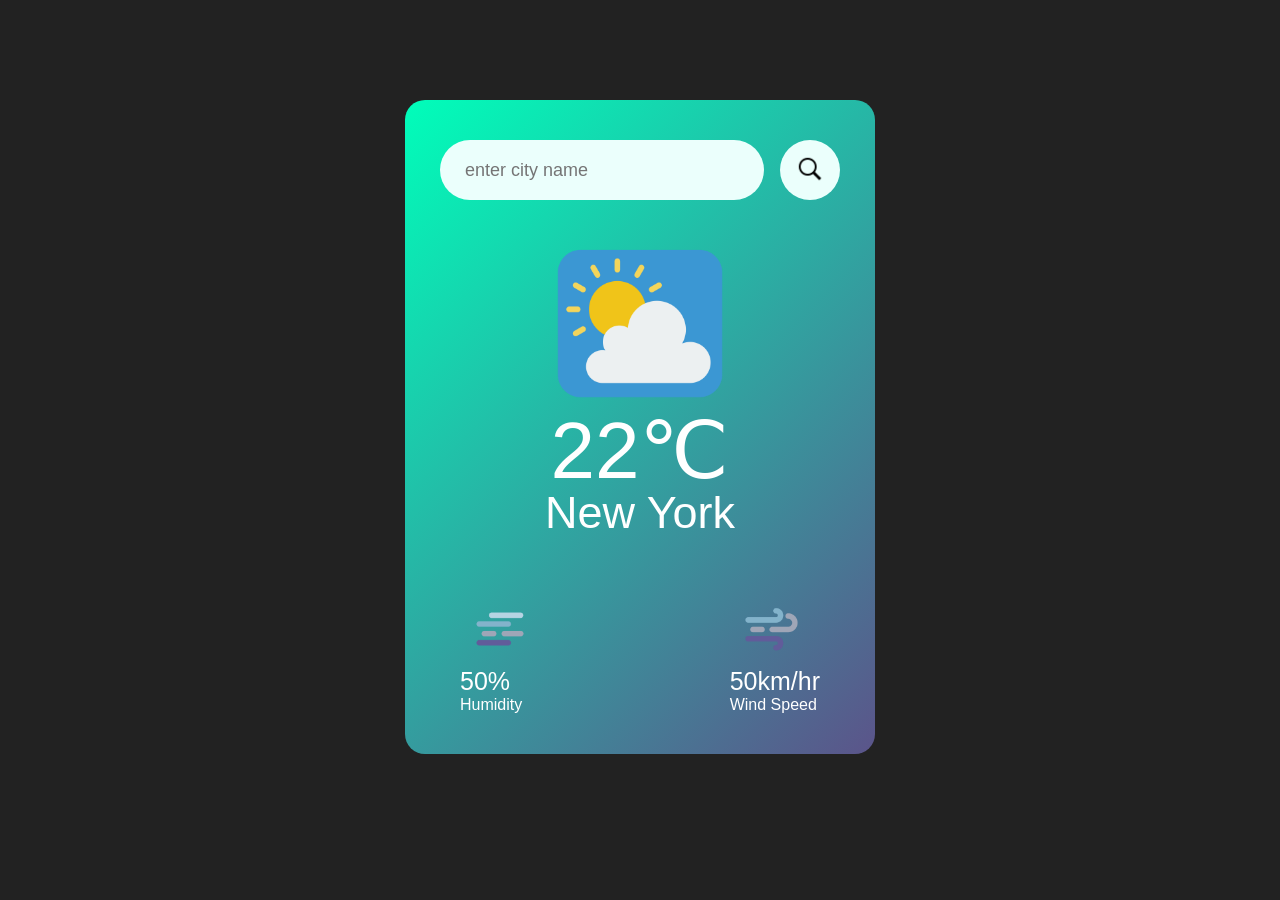
<file: index.html>
<!DOCTYPE html>
<html lang="en">
<head>
    <meta charset="UTF-8">
    <meta name="viewport" content="width=device-width, initial-scale=1.0">
    <link rel="stylesheet" href="style.css">
    <title>Document</title>
</head>
<body>
    <div class="card">
        <div class="search">
            <input type="text" placeholder="enter city name" spellcheck="false">
            <button><img src="s_icon.png" alt="search"></button>
        </div>
        <div class="weather">
            <img src="weather.png" alt="" class="weather-icon">
            <h1 class="temp">22℃</h1>
            <h2 class="city">New York</h2>
            <div class="details">
                <div class="col">
                    <img src="humidity.png" alt="">
                    <p class="humidity">50%</p>
                    <p>Humidity</p>
                </div>
                <div class="col">
                    <img src="wind.png" alt="">
                    <p class="wind">50km/hr</p>
                    <p>Wind Speed</p>
                </div>
            </div>
        </div>
    </div>
    <script src="script.js"></script>
</body>
</html>
</file>
<file: style.css>
*{
margin: 0;
padding: 0;
font-family: poppins , sans-serif;
box-sizing: border-box;
}

body{
    background: #222;
}

.card{
    width: 80%;
    max-width: 470px;
    
 background: linear-gradient(135deg,#00feba, #5b548a);
    color: #fff;
    margin: 100px auto 0;
    border-radius: 20px;
    padding: 40px 35px;
    text-align: center;

}

.search{
    width: 100%;
    display: flex;
    align-items: center;
    justify-content: space-between;
}

.search input{
    border: 0;
    outline: 0;
    background: #ebfffc;
    color: #555;
    padding: 10px 25px;
    height: 60px;
    border-radius: 30px;
    flex: 1;
    margin-right: 16px;
    font-size: 18px;
}

.search button{
    border: 0;
    outline: 0;
    background: #ebfffc;
    border-radius: 50%;
    width: 60px;
    height: 60px;
    cursor: pointer;
}

.search button img{
    width: 30px;
}

.weather-icon{
    width: 170px;
    margin-top: 30px;
}

.weather h1{
    font-size: 80px;
    font-weight: 500;

}

.weather h2{
    font-size: 45px;
    font-weight: 400;
    margin-top: -10px;
}

.details{
    display: flex;
    align-items: center;
    justify-content: space-between;
    padding: 0 20px;
    margin-top: 50px;
}

.col{
    
    align-items: center;
    text-align: left;

}
.col img{
    width: 80px;
    margin-right: 10px;

}

.humidity, .wind{
  font-size: 25px;
  margin-top: -6px;
}
</file>
